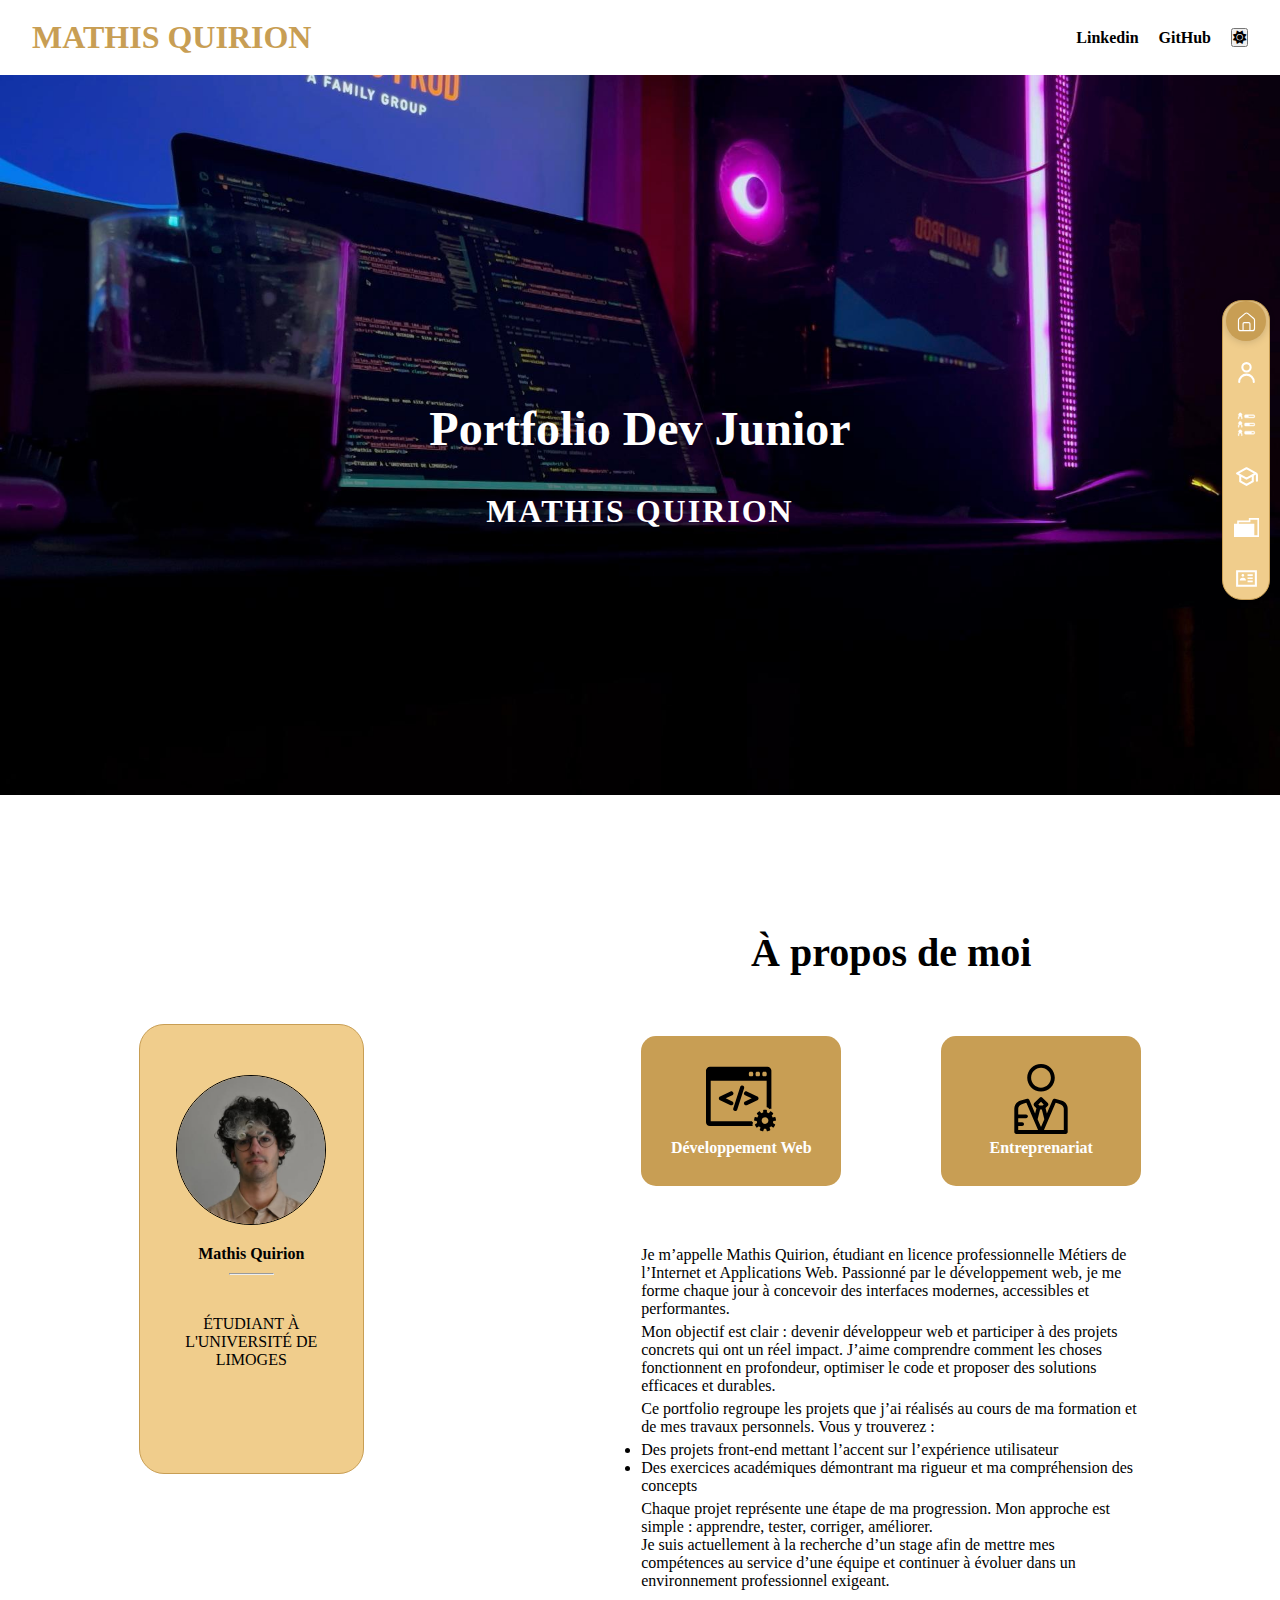
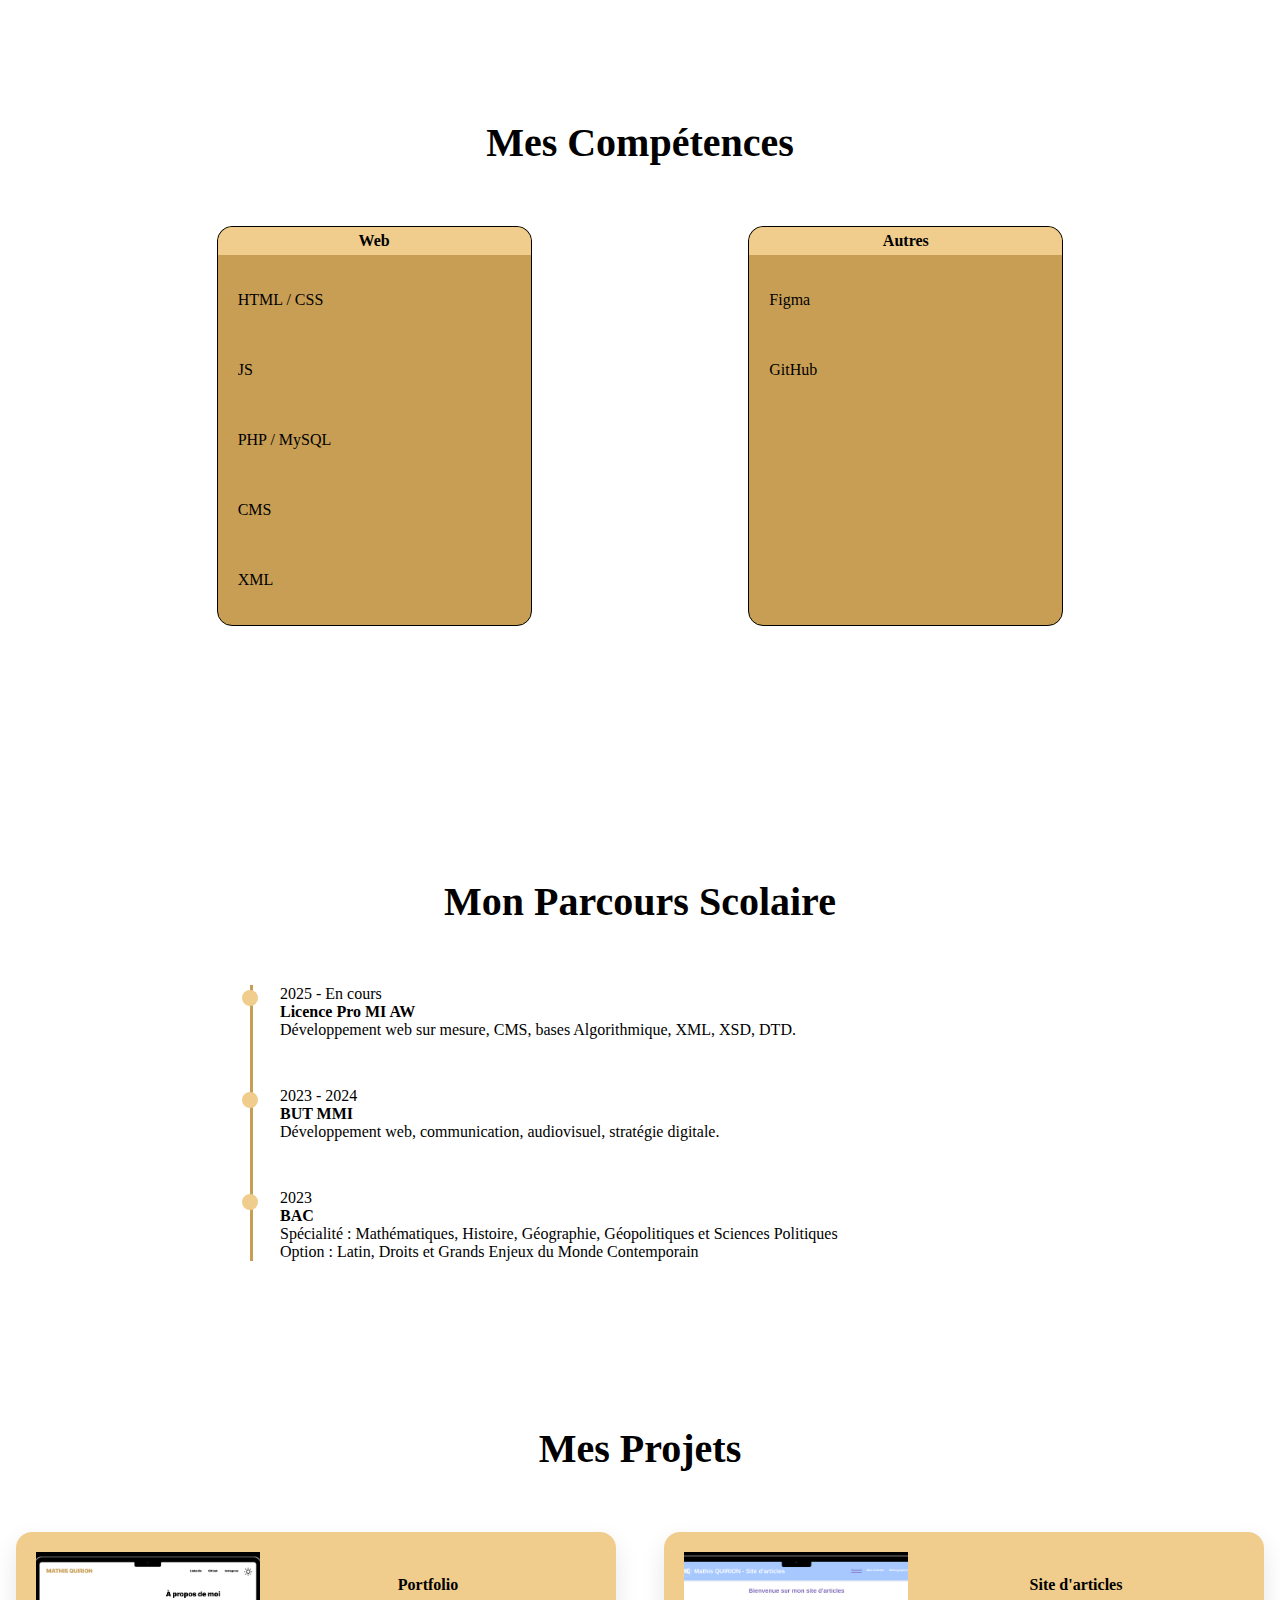
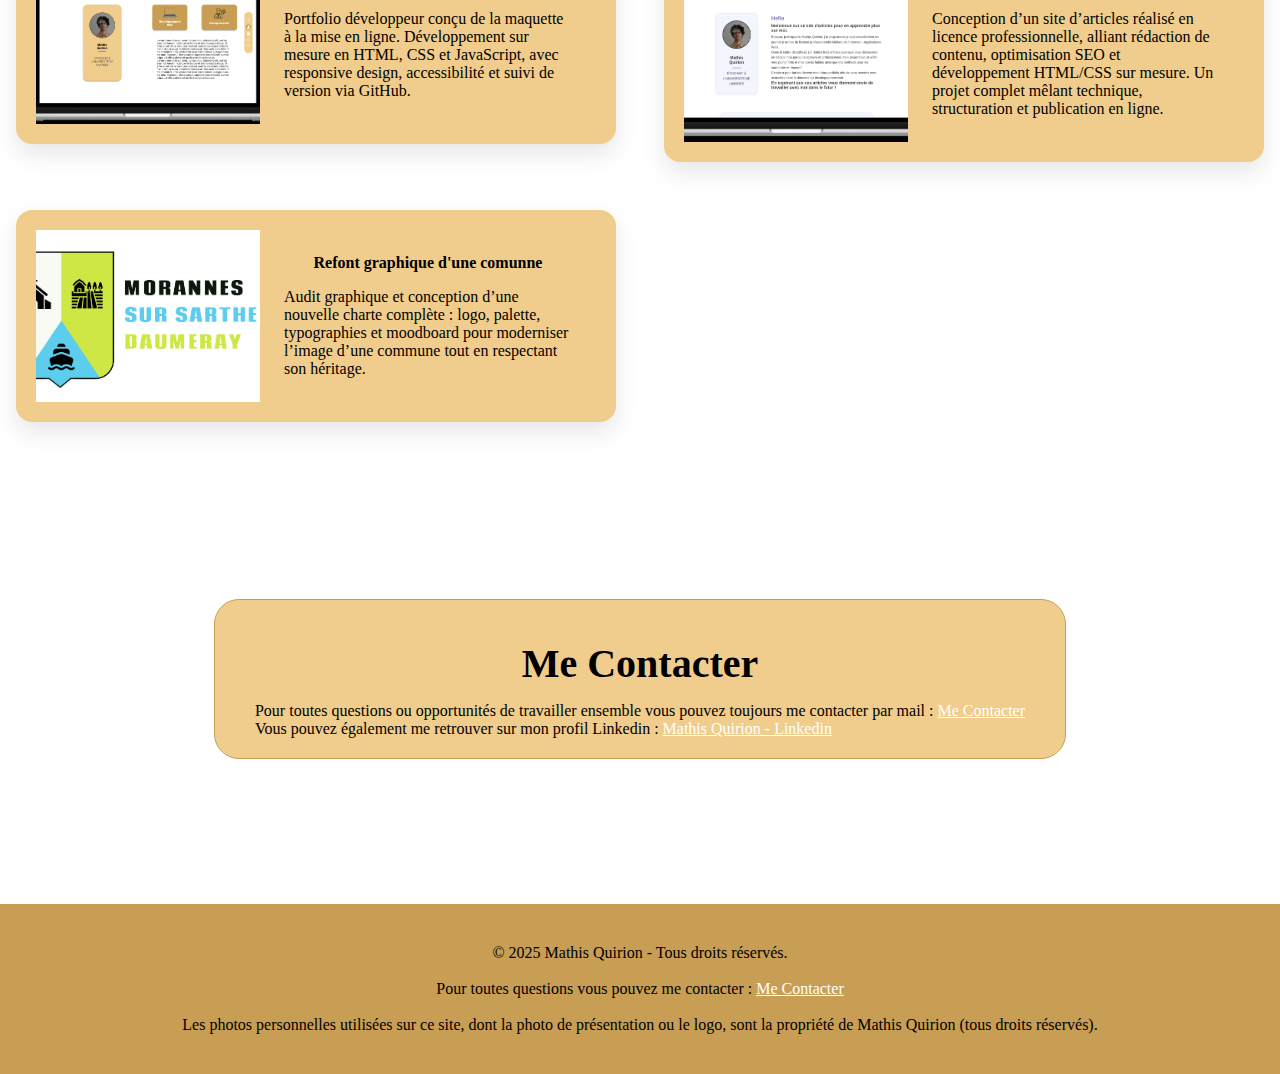
<file: index.html>
<!DOCTYPE html>
<html lang="fr">

<head>
    <meta charset="UTF-8">
    <meta name="viewport" content="width=device-width, initial-scale=1.0">
    <title>Portfolio Dev | Mathis QUIRION - Etudiant</title>
    <link rel="stylesheet" href="assets/css/style.css">
    <link rel="stylesheet" href="assets/css/header-footer.css">
    <script src="assets/js/nav-aside.js" defer></script>
    <script src="assets/js/competences.js" defer></script>
    <script src="assets/js/darkmode.js" defer></script>

    <link rel="stylesheet" href="https://cdnjs.cloudflare.com/ajax/libs/font-awesome/6.5.0/css/all.min.css">
    <link rel="icon" type="image/png" href="assets/favicons/favicon-32x32.png" sizes="32x32" />
    <link rel="icon" type="image/png" href="assets/favicons/favicon-16x16.png" sizes="16x16" />



</head>

<body>
    <header>
        <a href="#bandeau"><span>MATHIS QUIRION</span></a>
        <div class="header-right">
            <div class="reseaux">
                <ul>
                    <li><a href="https://www.linkedin.com/in/mathis-quirion-a082b82b0/" target="_blank">Linkedin</a>
                    </li>
                    <li><a href="https://mathisqrn.github.io/" target="_blank">GitHub</a></li>
                </ul>
            </div>
            <button id="theme-toggle">
                <i id="theme-icon" class="fa-solid fa-sun"></i>
            </button>
        </div>
    </header>

    <main>
        <section id="bandeau">
            <img src="assets/ressources/images/bandeau.jpg" alt="image setup dev + café">
            <h1>Portfolio Dev Junior</h1>
            <h2>MATHIS QUIRION</h2>
        </section>

        <section id="presentation">
            <div class="card-presentation">
                <img src="assets/ressources/images/moi.jpg" alt="photo de Mathis Quirion">
                <span class="bold">Mathis Quirion</span>
                <hr>
                <span class="light">ÉTUDIANT À L'UNIVERSITÉ DE LIMOGES</span>
            </div>

            <div class="texte-presentation">
                <h2>À propos de moi</h2>
                <div class="cards">
                    <div class="card-dev-web">
                        <img src="assets/ressources/icons/web-development-svgrepo-com.svg" alt="icône fenêtre de code">
                        <h3>Développement Web</h3>
                    </div>
                    <div class="card-entreprenariat">
                        <img src="assets/ressources/icons/businessman-svgrepo-com.svg" alt="icône buisnessman">
                        <h3>Entreprenariat</h3>
                    </div>
                </div>
                <div class="texte">
                    <p>
                        Je m’appelle Mathis Quirion, étudiant en licence professionnelle Métiers de l’Internet et
                        Applications
                        Web. Passionné par le développement web, je me forme chaque jour à concevoir des interfaces
                        modernes,
                        accessibles et performantes.
                    </p>
                    <p>
                        Mon objectif est clair : devenir développeur web et participer à des projets concrets qui ont un
                        réel
                        impact. J’aime comprendre comment les choses fonctionnent en profondeur, optimiser le code et
                        proposer
                        des solutions efficaces et durables.
                    </p>
                    <p>
                        Ce portfolio regroupe les projets que j’ai réalisés au cours de ma formation et de mes travaux
                        personnels. Vous y trouverez :</p>
                    <ul>
                        <li>Des projets front-end mettant l’accent sur l’expérience utilisateur</li>
                        <li>Des exercices académiques démontrant ma rigueur et ma compréhension des concepts
                        </li>
                    </ul>
                    <p>
                        Chaque projet représente une étape de ma progression. Mon approche est simple : apprendre,
                        tester,
                        corriger, améliorer.
                        <br>
                        Je suis actuellement à la recherche d’un stage afin de mettre mes compétences au service d’une
                        équipe et continuer à évoluer dans un environnement professionnel exigeant.
                    </p>
                </div>
            </div>
        </section>

        <section id="competences">
            <h2>Mes Compétences</h2>

            <div class="cards">
                <div class="card-web">
                    <h3>Web</h3>
                    <ul>
                        <li data-level="80">
                            <span class="skill-name">HTML / CSS</span>
                            <div class="skill-bar">
                                <span class="skill-percent">80%</span>
                            </div>
                        </li>

                        <li data-level="20">
                            <span class="skill-name">JS</span>
                            <div class="skill-bar">
                                <span class="skill-percent">20%</span>
                            </div>
                        </li>

                        <li data-level="15">
                            <span class="skill-name">PHP / MySQL</span>
                            <div class="skill-bar">
                                <span class="skill-percent">15%</span>
                            </div>
                        </li>

                        <li data-level="45">
                            <span class="skill-name">CMS</span>
                            <div class="skill-bar">
                                <span class="skill-percent">45%</span>
                            </div>
                        </li>

                        <li data-level="25">
                            <span class="skill-name">XML</span>
                            <div class="skill-bar">
                                <span class="skill-percent">25%</span>
                            </div>
                        </li>
                    </ul>

                </div>

                <div class="card-autres">
                    <h3>Autres</h3>
                    <ol>
                        <li data-level="75">
                            <span class="skill-name">Figma</span>
                            <div class="skill-bar">
                                <span class="skill-percent">75%</span>
                            </div>
                        </li>

                        <li data-level="25">
                            <span class="skill-name">GitHub</span>
                            <div class="skill-bar">
                                <span class="skill-percent">25%</span>
                            </div>
                        </li>
                    </ol>
                </div>
            </div>
        </section>

        <section id="parcours">
            <h2>Mon Parcours Scolaire</h2>

            <div class="timeline">
                <div class="timeline-item">
                    <span class="date">2025 - En cours</span>
                    <h3>Licence Pro MI AW</h3>
                    <p>Développement web sur mesure, CMS, bases
                        Algorithmique, XML, XSD, DTD.</p>
                </div>

                <div class="timeline-item">
                    <span class="date">2023 - 2024</span>
                    <h3>BUT MMI</h3>
                    <p>Développement web, communication, audiovisuel,
                        stratégie digitale.</p>
                </div>

                <div class="timeline-item">
                    <span class="date">2023</span>
                    <h3>BAC</h3>
                    <p>Spécialité : Mathématiques, Histoire, Géographie, Géopolitiques et Sciences
                        Politiques
                        <br>
                        Option : Latin, Droits et Grands Enjeux du Monde Contemporain
                    </p>
                </div>
            </div>
        </section>


        <section id="projets">
            <h2>Mes Projets</h2>
            <div class="grid-project">
                <a href="pages/projet-portfolio.html">
                    <article class="card-project">
                        <img src="assets/ressources/images/mockup portfolio.png" alt="mockup portfolio">
                        <div class="card-project-info">
                            <h3>Portfolio</h3>
                            <p> Portfolio développeur conçu de la maquette à la mise en ligne.
                                Développement sur mesure en HTML, CSS et JavaScript,
                                avec responsive design, accessibilité et suivi de version via GitHub.</p>
                        </div>
                    </article>
                </a>

                <a href="pages/projet-site-article.html">
                    <article class="card-project">
                        <img src="assets/ressources/images/mockup site articles.png" alt="mockup site articles">
                        <div class="card-project-info">
                            <h3>Site d'articles</h3>
                            <p>
                                Conception d’un site d’articles réalisé en licence professionnelle,
                                alliant rédaction de contenu, optimisation SEO et développement HTML/CSS sur mesure.
                                Un projet complet mêlant technique, structuration et publication en ligne.
                            </p>
                        </div>
                    </article>
                </a>

                <a href="pages/projet-refont-morannes.html">
                    <article class="card-project">
                        <img src="assets/ressources/images/Capture d'écran 2026-02-16 025427.png"
                            alt="Nouveau logo du site de la comunne ">
                        <div class="card-project-info">
                            <h3>Refont graphique d'une comunne</h3>
                            <p>
                                Audit graphique et conception d’une nouvelle charte complète : logo, palette,
                                typographies et moodboard pour moderniser l’image d’une commune tout en respectant son
                                héritage.
                            </p>
                        </div>
                    </article>
                </a>
            </div>
        </section>

        <section id="contact">
            <div class="contact">
                <h2>Me Contacter</h2>

                <p>Pour toutes questions ou opportunités de travailler ensemble vous pouvez toujours me contacter par
                    mail
                    : <a href="mailto:mathis.quirion@etu.unilim.fr" target="_blank">Me Contacter</a></p>

                <p>Vous pouvez également me retrouver sur mon profil Linkedin : <a
                        href="https://www.linkedin.com/in/mathis-quirion-a082b82b0/" target="_blank"> Mathis Quirion -
                        Linkedin</a></p>
            </div>
        </section>

    </main>

    <footer>
        <p>© 2025 Mathis Quirion - Tous droits réservés.</p>
        <br>
        <p>Pour toutes questions vous pouvez me contacter : <a href="mailto:mathis.quirion@etu.unilim.fr"
                target="_blank">Me
                Contacter</a></p>
        <br>
        <p>Les photos personnelles utilisées sur ce site, dont la photo de présentation ou le logo, sont la propriété de
            Mathis Quirion (tous droits réservés).</p>
    </footer>

    <aside>
        <nav>
            <ul>
                <li><a href="#bandeau"><img src="assets/ressources/icons/home-svgrepo-com.svg" alt="icône maison"></a>
                </li>
                <li><a href="#presentation"><img src="assets/ressources/icons/user-alt-1-svgrepo-com.svg"
                            alt="icône utilisateur"></a></li>
                <li><a href="#competences"><img src="assets/ressources/icons/ability-business-skill-svgrepo-com.svg"
                            alt="icône compétences"></a></li>
                <li><a href="#parcours"><img src="assets/ressources/icons/school-svgrepo-com.svg" alt="icône école"></a>
                </li>
                <li><a href="#projets"><img src="assets/ressources/icons/project-svgrepo-com.svg"
                            alt="Icône projets"></a></li>
                <li><a href="#contact"><img src="assets/ressources/icons/contact-details-svgrepo-com.svg"
                            alt="icône contact"></a></li>
            </ul>
        </nav>
    </aside>
</body>


</html>
</file>
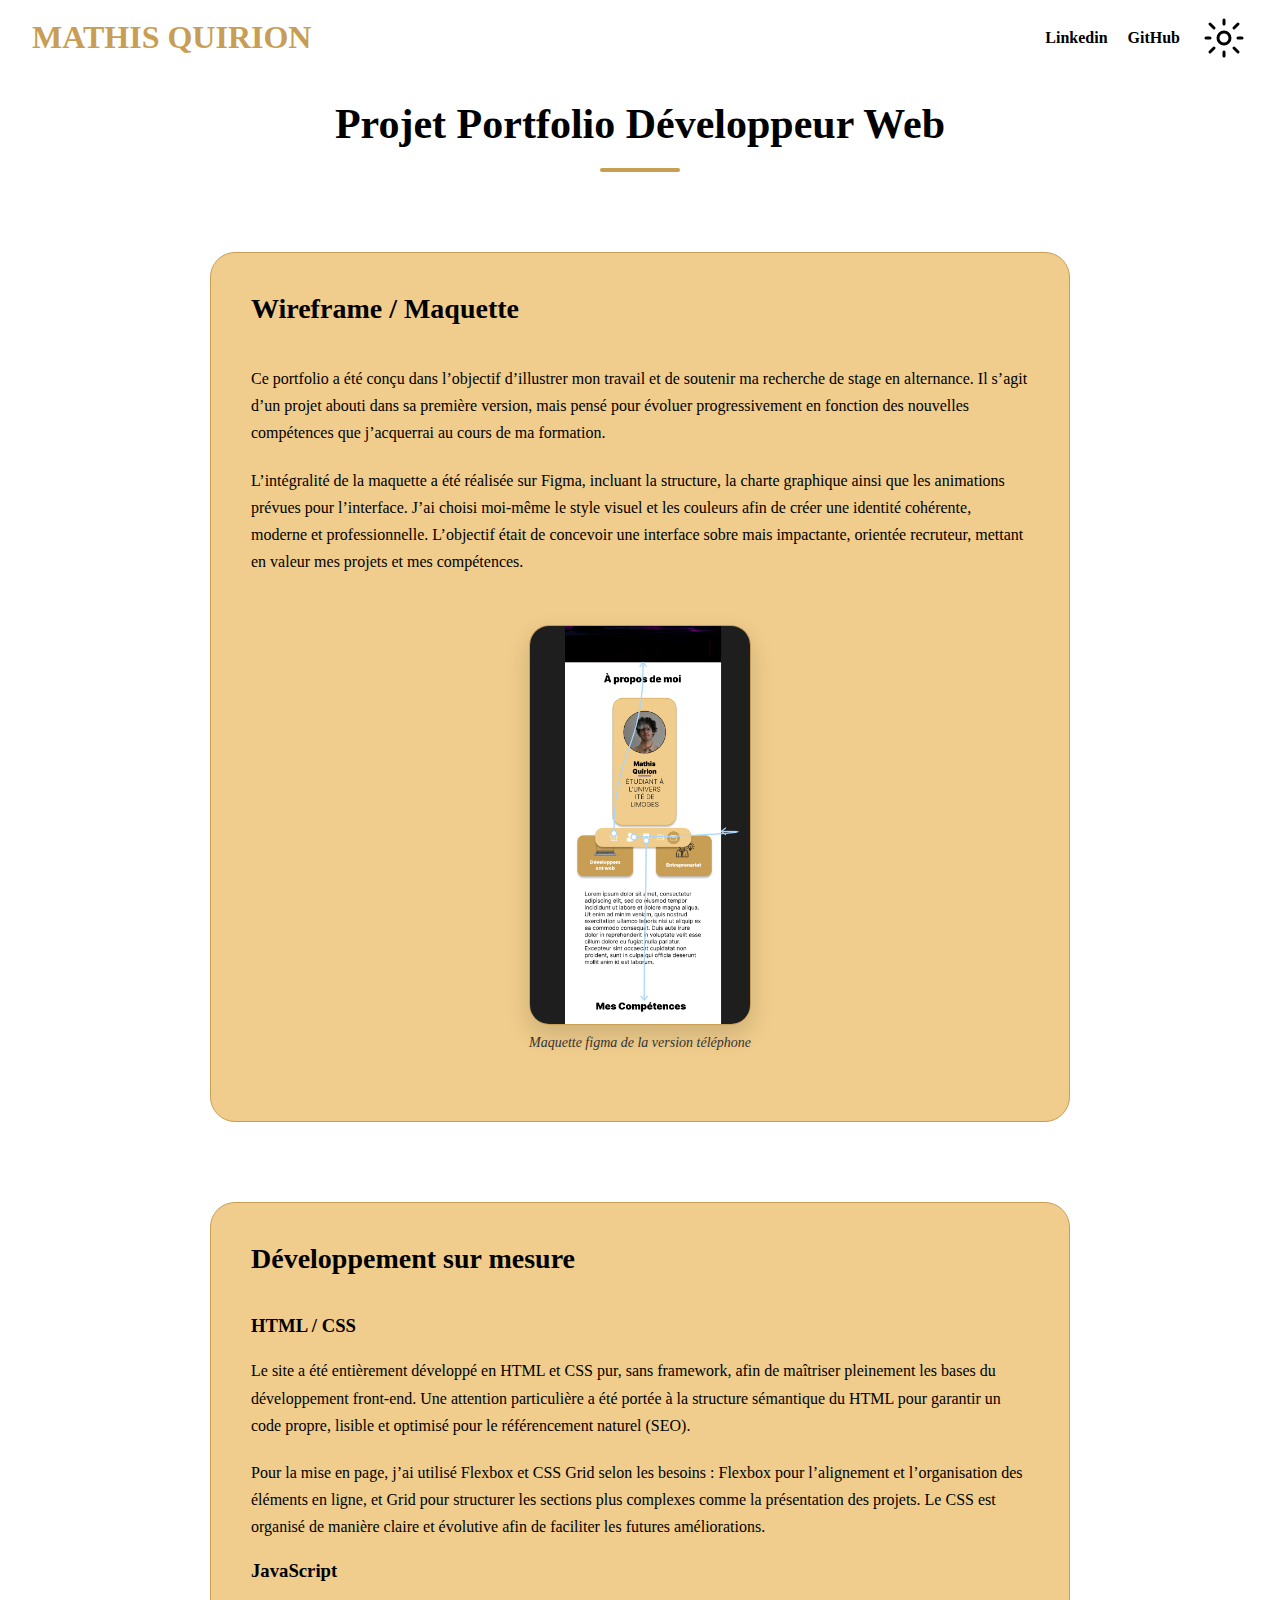
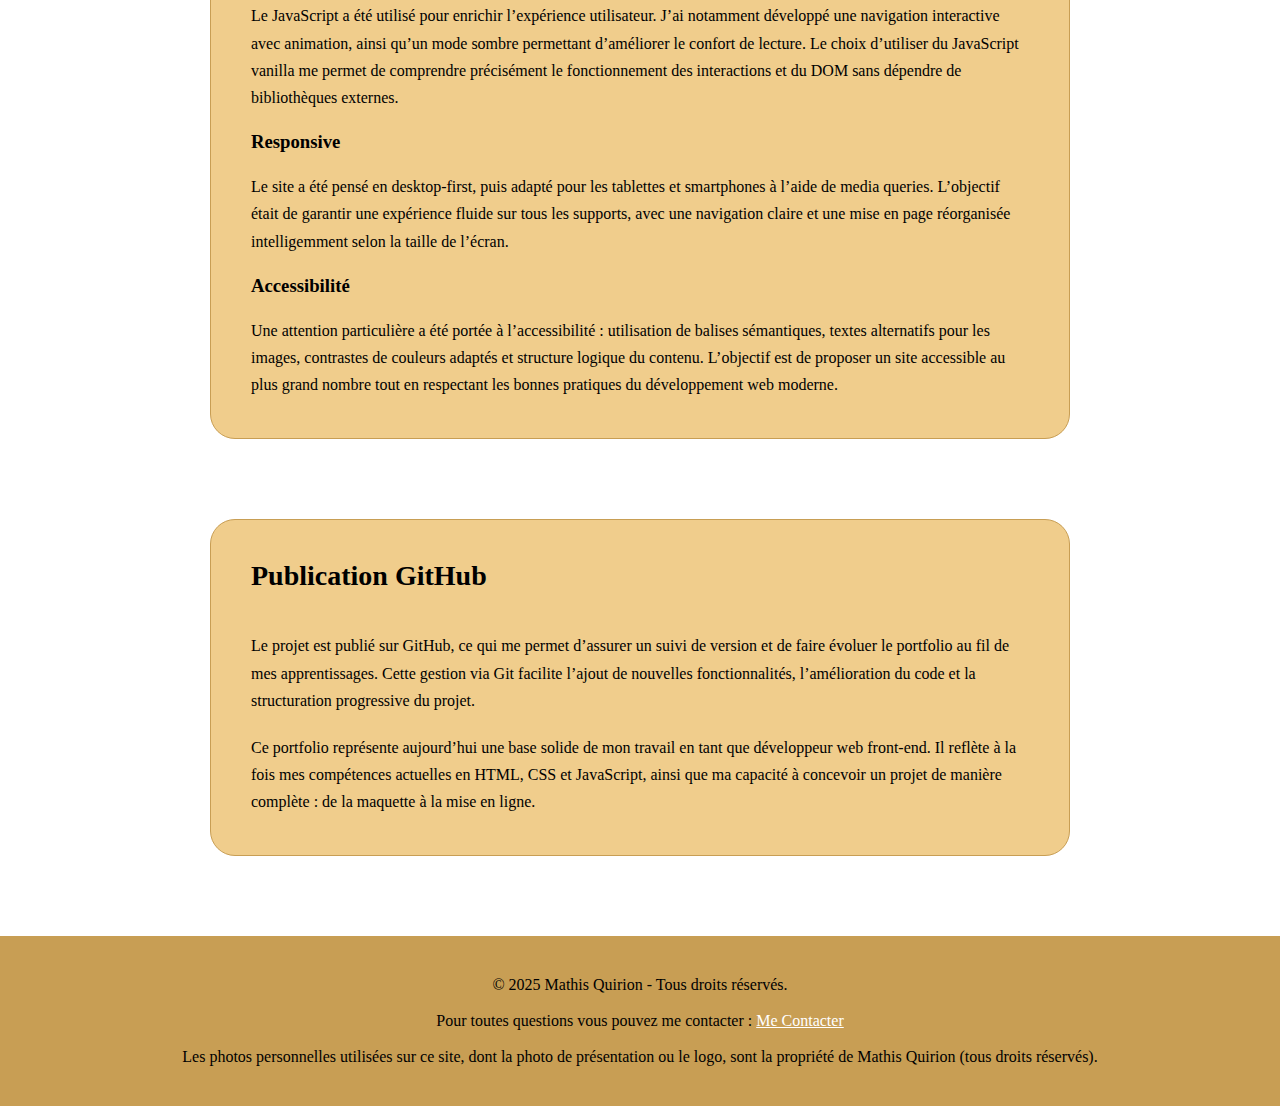
<file: pages/projet-portfolio.html>
<!DOCTYPE html>
<html lang="fr">

<head>
    <meta charset="UTF-8">
    <meta name="viewport" content="width=, initial-scale=1.0">
    <title>Portfolio Dev | projet portfolio</title>
    <link rel="stylesheet" href="../assets/css/header-footer.css">
    <link rel="stylesheet" href="../assets/css/projets.css">
</head>

<body>
    <header>
        <a href="../index.html"><span>MATHIS QUIRION</span></a>
        <div class="header-right">
            <div class="reseaux">
                <ul>
                    <li><a href="https://www.linkedin.com/in/mathis-quirion-a082b82b0/" target="_blank">Linkedin</a>
                    </li>
                    <li><a href="">GitHub</a></li>
                </ul>
            </div>
            <img src="../assets/ressources/icons/sun-svgrepo-com.svg" alt="icône de soleil">
        </div>
    </header>

    <main class="project-page">
        <article class="project-article">
            <h1>Projet Portfolio Développeur Web</h1>

            <section class="project-block">
                <h2>Wireframe / Maquette</h2>
                <p>
                    Ce portfolio a été conçu dans l’objectif d’illustrer mon travail et de soutenir ma recherche de
                    stage en alternance.
                    Il s’agit d’un projet abouti dans sa première version, mais pensé pour évoluer progressivement en
                    fonction des
                    nouvelles compétences que j’acquerrai au cours de ma formation.
                </p>

                <p>
                    L’intégralité de la maquette a été réalisée sur Figma, incluant la structure, la charte graphique
                    ainsi que les
                    animations prévues pour l’interface. J’ai choisi moi-même le style visuel et les couleurs afin de
                    créer une identité
                    cohérente, moderne et professionnelle. L’objectif était de concevoir une interface sobre mais
                    impactante,
                    orientée recruteur, mettant en valeur mes projets et mes compétences.
                </p>

                <div class="project-image">
                    <img src="../assets/ressources/images/Capture d'écran 2026-02-16 011129.png" alt="Capture d'écran figma">
                    <span>Maquette figma de la version téléphone</span>
                </div>
            </section>

            <section class="project-block">
                <h2>Développement sur mesure</h2>

                <h3>HTML / CSS</h3>
                <p>
                    Le site a été entièrement développé en HTML et CSS pur, sans framework, afin de maîtriser pleinement
                    les bases du développement front-end. Une attention particulière a été portée à la structure
                    sémantique
                    du HTML pour garantir un code propre, lisible et optimisé pour le référencement naturel (SEO).
                </p>

                <p>
                    Pour la mise en page, j’ai utilisé Flexbox et CSS Grid selon les besoins : Flexbox pour l’alignement
                    et
                    l’organisation des éléments en ligne, et Grid pour structurer les sections plus complexes comme la
                    présentation
                    des projets. Le CSS est organisé de manière claire et évolutive afin de faciliter les futures
                    améliorations.
                </p>

                <h3>JavaScript</h3>
                <p>
                    Le JavaScript a été utilisé pour enrichir l’expérience utilisateur. J’ai notamment développé une
                    navigation
                    interactive avec animation, ainsi qu’un mode sombre permettant d’améliorer le confort de lecture.
                    Le choix d’utiliser du JavaScript vanilla me permet de comprendre précisément le fonctionnement des
                    interactions
                    et du DOM sans dépendre de bibliothèques externes.
                </p>

                <h3>Responsive</h3>
                <p>
                    Le site a été pensé en desktop-first, puis adapté pour les tablettes et smartphones à l’aide de
                    media queries.
                    L’objectif était de garantir une expérience fluide sur tous les supports, avec une navigation claire
                    et une
                    mise en page réorganisée intelligemment selon la taille de l’écran.
                </p>

                <h3>Accessibilité</h3>
                <p>
                    Une attention particulière a été portée à l’accessibilité : utilisation de balises sémantiques,
                    textes alternatifs
                    pour les images, contrastes de couleurs adaptés et structure logique du contenu. L’objectif est de
                    proposer un site
                    accessible au plus grand nombre tout en respectant les bonnes pratiques du développement web
                    moderne.
                </p>
            </section>

            <section class="project-block">
                <h2>Publication GitHub</h2>
                <p>
                    Le projet est publié sur GitHub, ce qui me permet d’assurer un suivi de version et de faire évoluer
                    le portfolio au fil de mes apprentissages. Cette gestion via Git facilite l’ajout de nouvelles
                    fonctionnalités,
                    l’amélioration du code et la structuration progressive du projet.
                </p>

                <p>
                    Ce portfolio représente aujourd’hui une base solide de mon travail en tant que développeur web
                    front-end.
                    Il reflète à la fois mes compétences actuelles en HTML, CSS et JavaScript, ainsi que ma capacité à
                    concevoir
                    un projet de manière complète : de la maquette à la mise en ligne.
                </p>
            </section>
        </article>

    </main>

    <footer>
        <p>© 2025 Mathis Quirion - Tous droits réservés.</p>
        <br>
        <p>Pour toutes questions vous pouvez me contacter : <a href="">Me Contacter</a></p>
        <br>
        <p>Les photos personnelles utilisées sur ce site, dont la photo de présentation ou le logo, sont la propriété de
            Mathis Quirion (tous droits réservés).</p>
    </footer>
</body>

</html>
</file>
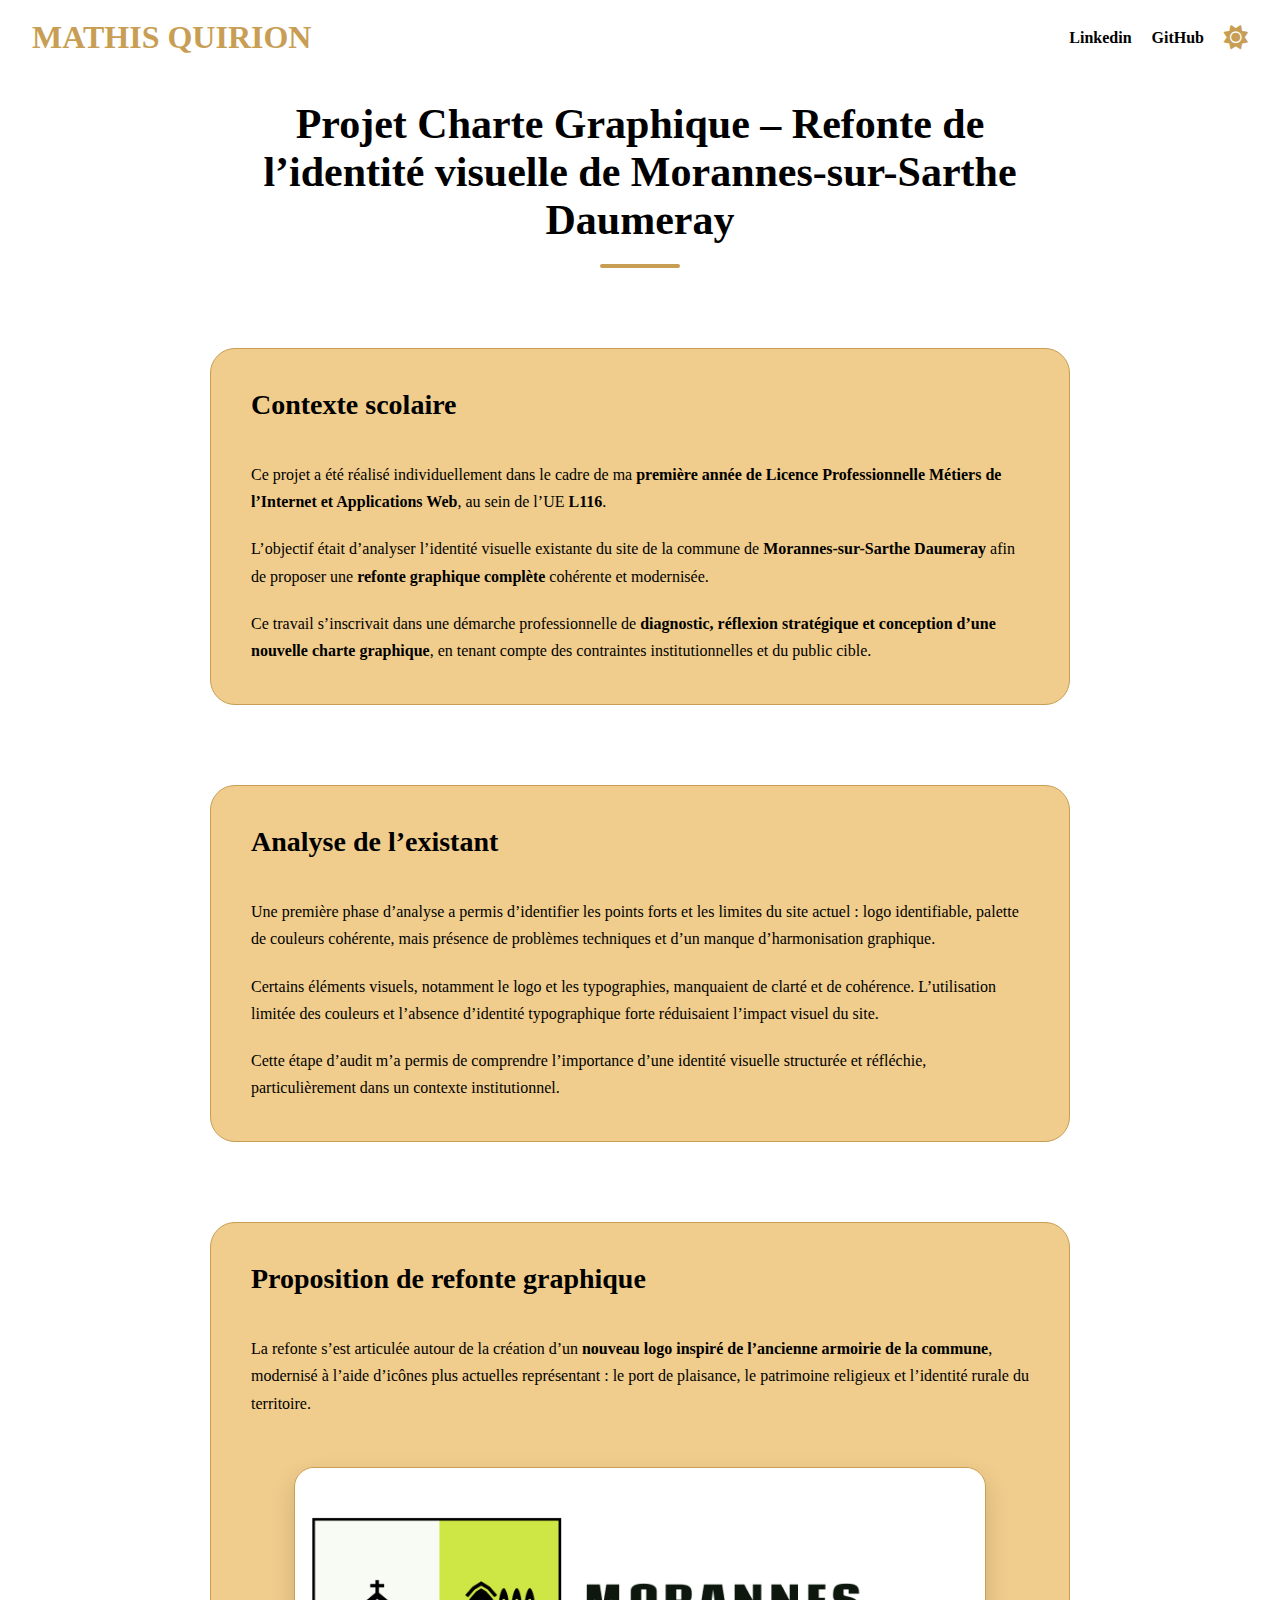
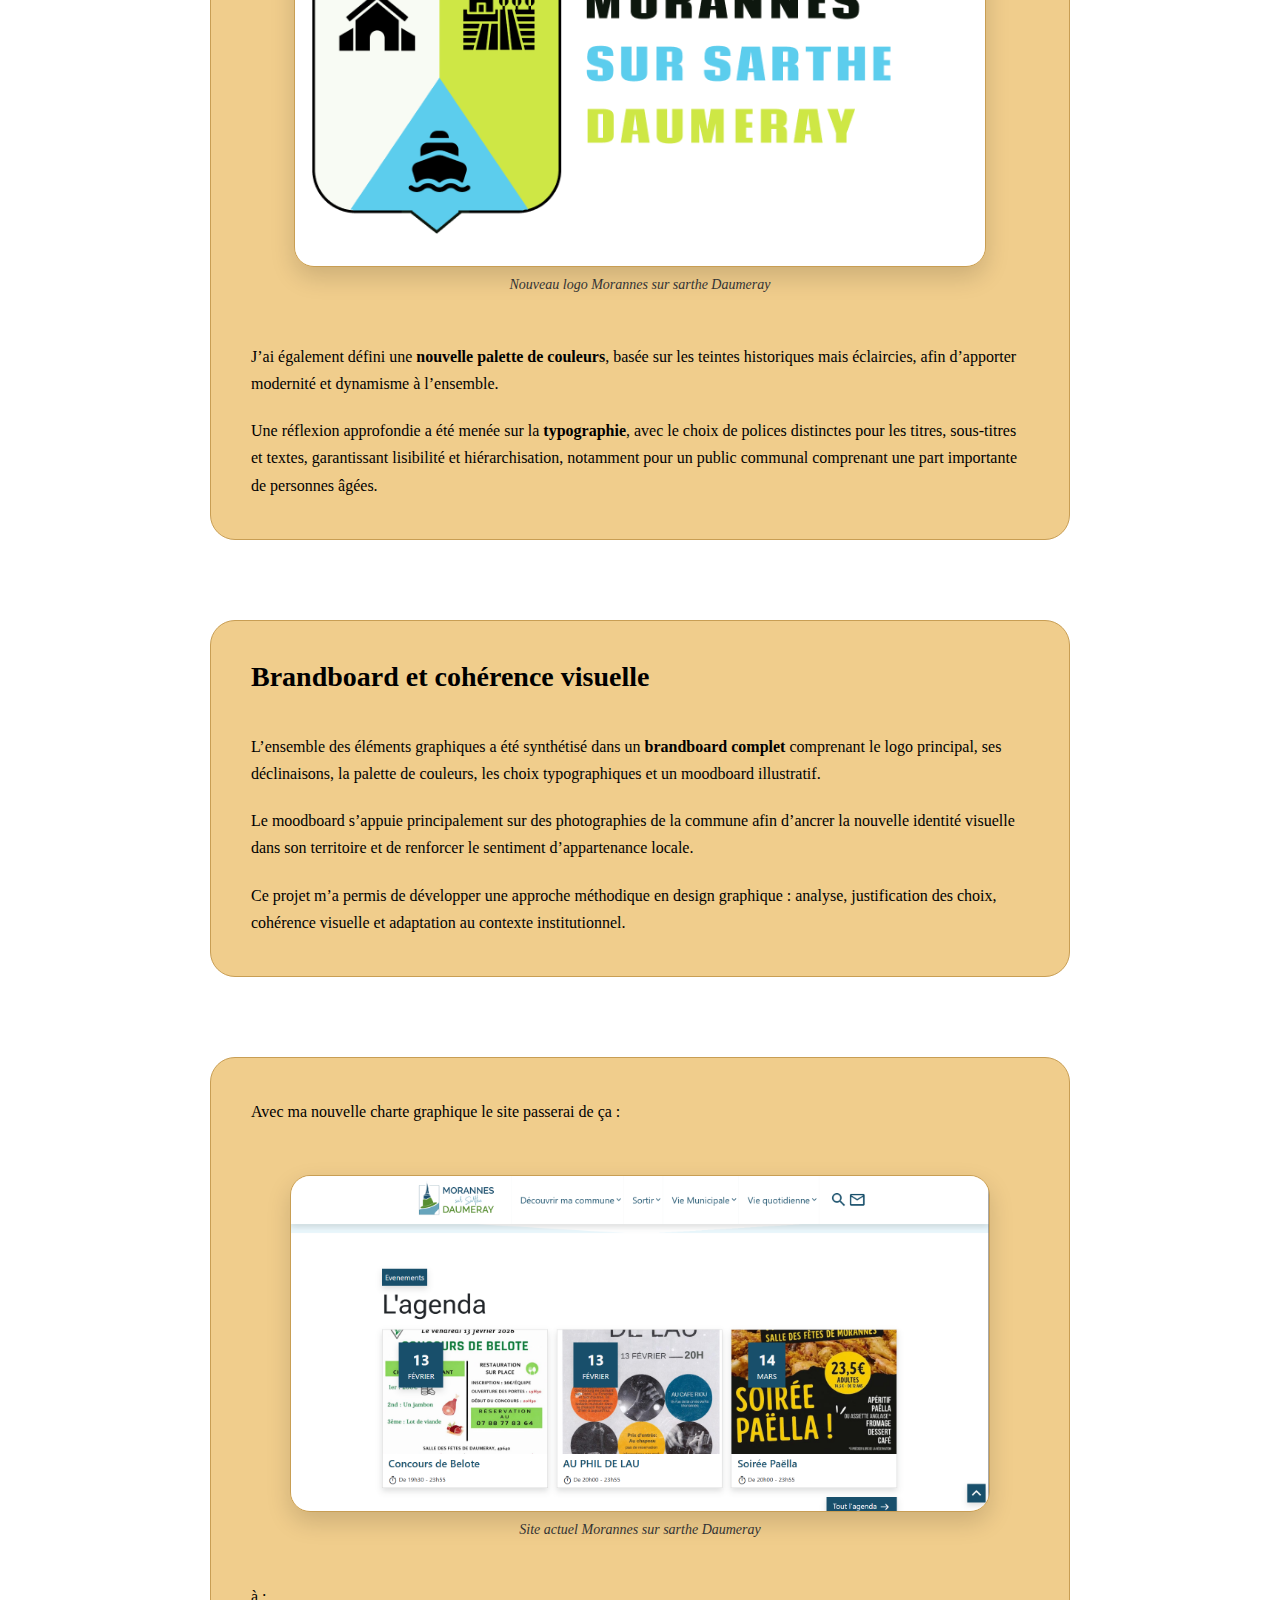
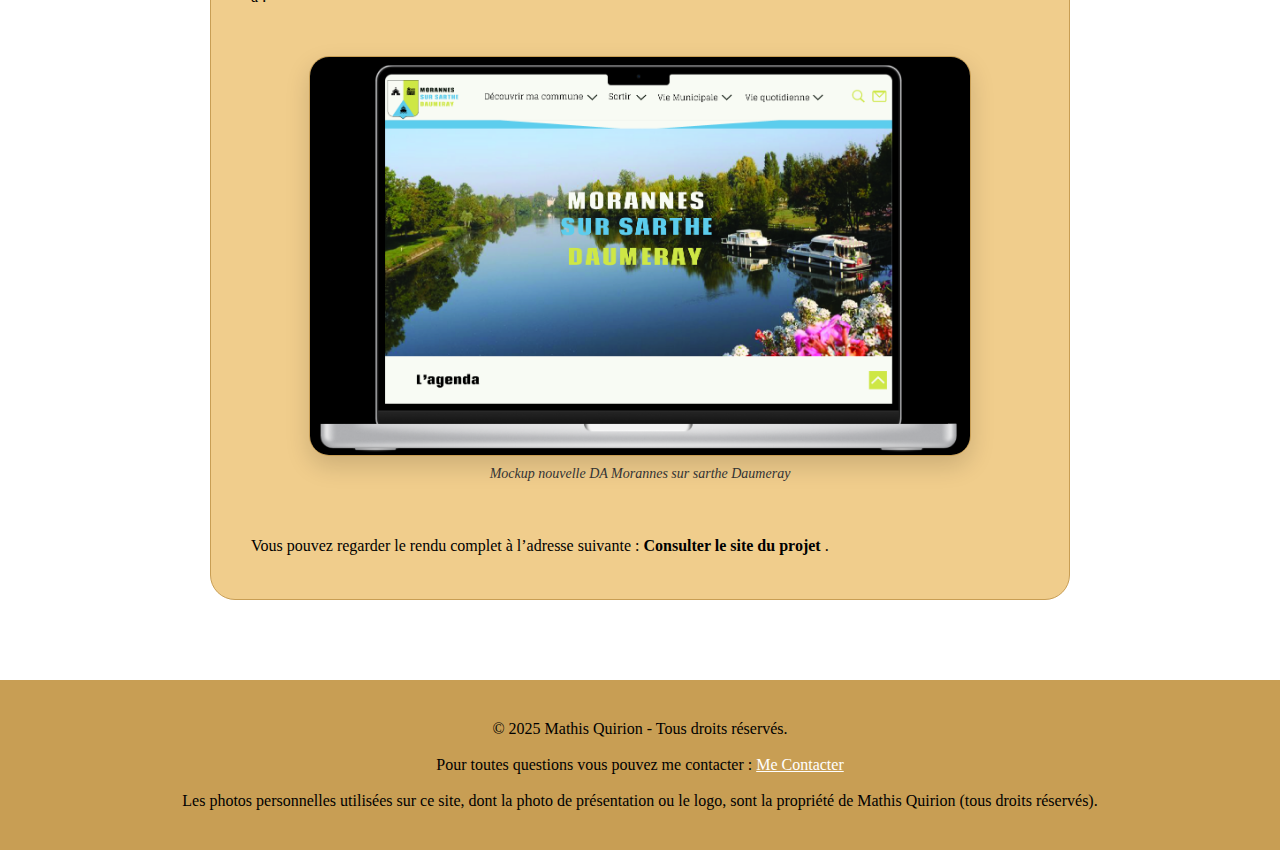
<file: pages/projet-refont-morannes.html>
<!DOCTYPE html>
<html lang="fr">

<head>
    <meta charset="UTF-8">
    <meta name="viewport" content="width=, initial-scale=1.0">
    <title>Portfolio Dev | Projet refont graphique</title>
    <link rel="stylesheet" href="../assets/css/header-footer.css">
    <link rel="stylesheet" href="../assets/css/projets.css">
    <script src="../assets/js/darkmode.js" defer></script>

    <link rel="stylesheet" href="https://cdnjs.cloudflare.com/ajax/libs/font-awesome/6.5.0/css/all.min.css">

</head>

<body>
    <header>
        <a href="../index.html"><span>MATHIS QUIRION</span></a>
        <div class="header-right">
            <div class="reseaux">
                <ul>
                    <li><a href="https://www.linkedin.com/in/mathis-quirion-a082b82b0/" target="_blank">Linkedin</a>
                    </li>
                    <li><a href="https://mathisqrn.github.io/" target="_blank">GitHub</a></li>
                </ul>
            </div>
            <button id="theme-toggle">
                <i id="theme-icon" class="fa-solid fa-sun"></i>
            </button>
        </div>
    </header>


    <main class="project-page">
        <article class="project-article">
            <h1>Projet Charte Graphique – Refonte de l’identité visuelle de Morannes-sur-Sarthe Daumeray</h1>

            <section class="project-block">
                <h2>Contexte scolaire</h2>

                <p>
                    Ce projet a été réalisé individuellement dans le cadre de ma
                    <b>première année de Licence Professionnelle Métiers de l’Internet et Applications Web</b>,
                    au sein de l’UE <b>L116</b>.
                </p>

                <p>
                    L’objectif était d’analyser l’identité visuelle existante du site de la commune
                    de <b>Morannes-sur-Sarthe Daumeray</b> afin de proposer
                    une <b>refonte graphique complète</b> cohérente et modernisée.
                </p>

                <p>
                    Ce travail s’inscrivait dans une démarche professionnelle de
                    <b>diagnostic, réflexion stratégique et conception d’une nouvelle charte graphique</b>,
                    en tenant compte des contraintes institutionnelles et du public cible.
                </p>
            </section>

            <section class="project-block">
                <h2>Analyse de l’existant</h2>

                <p>
                    Une première phase d’analyse a permis d’identifier les points forts et les
                    limites du site actuel : logo identifiable, palette de couleurs cohérente,
                    mais présence de problèmes techniques et d’un manque d’harmonisation graphique.
                </p>

                <p>
                    Certains éléments visuels, notamment le logo et les typographies,
                    manquaient de clarté et de cohérence.
                    L’utilisation limitée des couleurs et l’absence d’identité typographique forte
                    réduisaient l’impact visuel du site.
                </p>

                <p>
                    Cette étape d’audit m’a permis de comprendre l’importance
                    d’une identité visuelle structurée et réfléchie,
                    particulièrement dans un contexte institutionnel.
                </p>
            </section>

            <section class="project-block">
                <h2>Proposition de refonte graphique</h2>

                <p>
                    La refonte s’est articulée autour de la création d’un
                    <b>nouveau logo inspiré de l’ancienne armoirie de la commune</b>,
                    modernisé à l’aide d’icônes plus actuelles représentant :
                    le port de plaisance, le patrimoine religieux et l’identité rurale du territoire.
                </p>

                <div class="project-image">
                    <img src="../assets/ressources/images/Capture d'écran 2026-02-16 025427.png"
                        alt="Nouveau logo Morannes sur sarthe Daumeray">
                    <span>Nouveau logo Morannes sur sarthe Daumeray</span>
                </div>

                <p>
                    J’ai également défini une <b>nouvelle palette de couleurs</b>,
                    basée sur les teintes historiques mais éclaircies,
                    afin d’apporter modernité et dynamisme à l’ensemble.
                </p>

                <p>
                    Une réflexion approfondie a été menée sur la <b>typographie</b>,
                    avec le choix de polices distinctes pour les titres, sous-titres et textes,
                    garantissant lisibilité et hiérarchisation,
                    notamment pour un public communal comprenant une part importante de personnes âgées.
                </p>
            </section>

            <section class="project-block">
                <h2>Brandboard et cohérence visuelle</h2>

                <p>
                    L’ensemble des éléments graphiques a été synthétisé dans un
                    <b>brandboard complet</b> comprenant le logo principal,
                    ses déclinaisons, la palette de couleurs,
                    les choix typographiques et un moodboard illustratif.
                </p>

                <p>
                    Le moodboard s’appuie principalement sur des photographies de la commune
                    afin d’ancrer la nouvelle identité visuelle dans son territoire
                    et de renforcer le sentiment d’appartenance locale.
                </p>

                <p>
                    Ce projet m’a permis de développer une approche méthodique
                    en design graphique : analyse, justification des choix,
                    cohérence visuelle et adaptation au contexte institutionnel.
                </p>
            </section>

            <section class="project-block">

                <p>Avec ma nouvelle charte graphique le site passerai de ça : </p>
                <div class="project-image">
                    <img src="../assets/ressources/images/site morannes.png"
                        alt="Site actuel Morannes sur sarthe Daumeray">
                    <span>Site actuel Morannes sur sarthe Daumeray</span>
                </div>

                à :

                <div class="project-image">
                    <img src="../assets/ressources/images/mockup nouvel da morannes.png"
                        alt="mockup nouvelle DA morannes sur sarthe daumeray.png">
                    <span>Mockup nouvelle DA Morannes sur sarthe Daumeray</span>
                </div>

                <p>Vous pouvez regarder le rendu complet à l’adresse suivante :
                    <a href="../assets/ressources/Devoir UE L116`.pdf" target="_blank">
                        Consulter le site du projet
                    </a>.
                </p>

            </section>

        </article>
    </main>


    <footer>
        <p>© 2025 Mathis Quirion - Tous droits réservés.</p>
        <br>
        <p>Pour toutes questions vous pouvez me contacter : <a href="">Me Contacter</a></p>
        <br>
        <p>Les photos personnelles utilisées sur ce site, dont la photo de présentation ou le logo, sont la propriété de
            Mathis Quirion (tous droits réservés).</p>
    </footer>
</body>

</html>
</file>
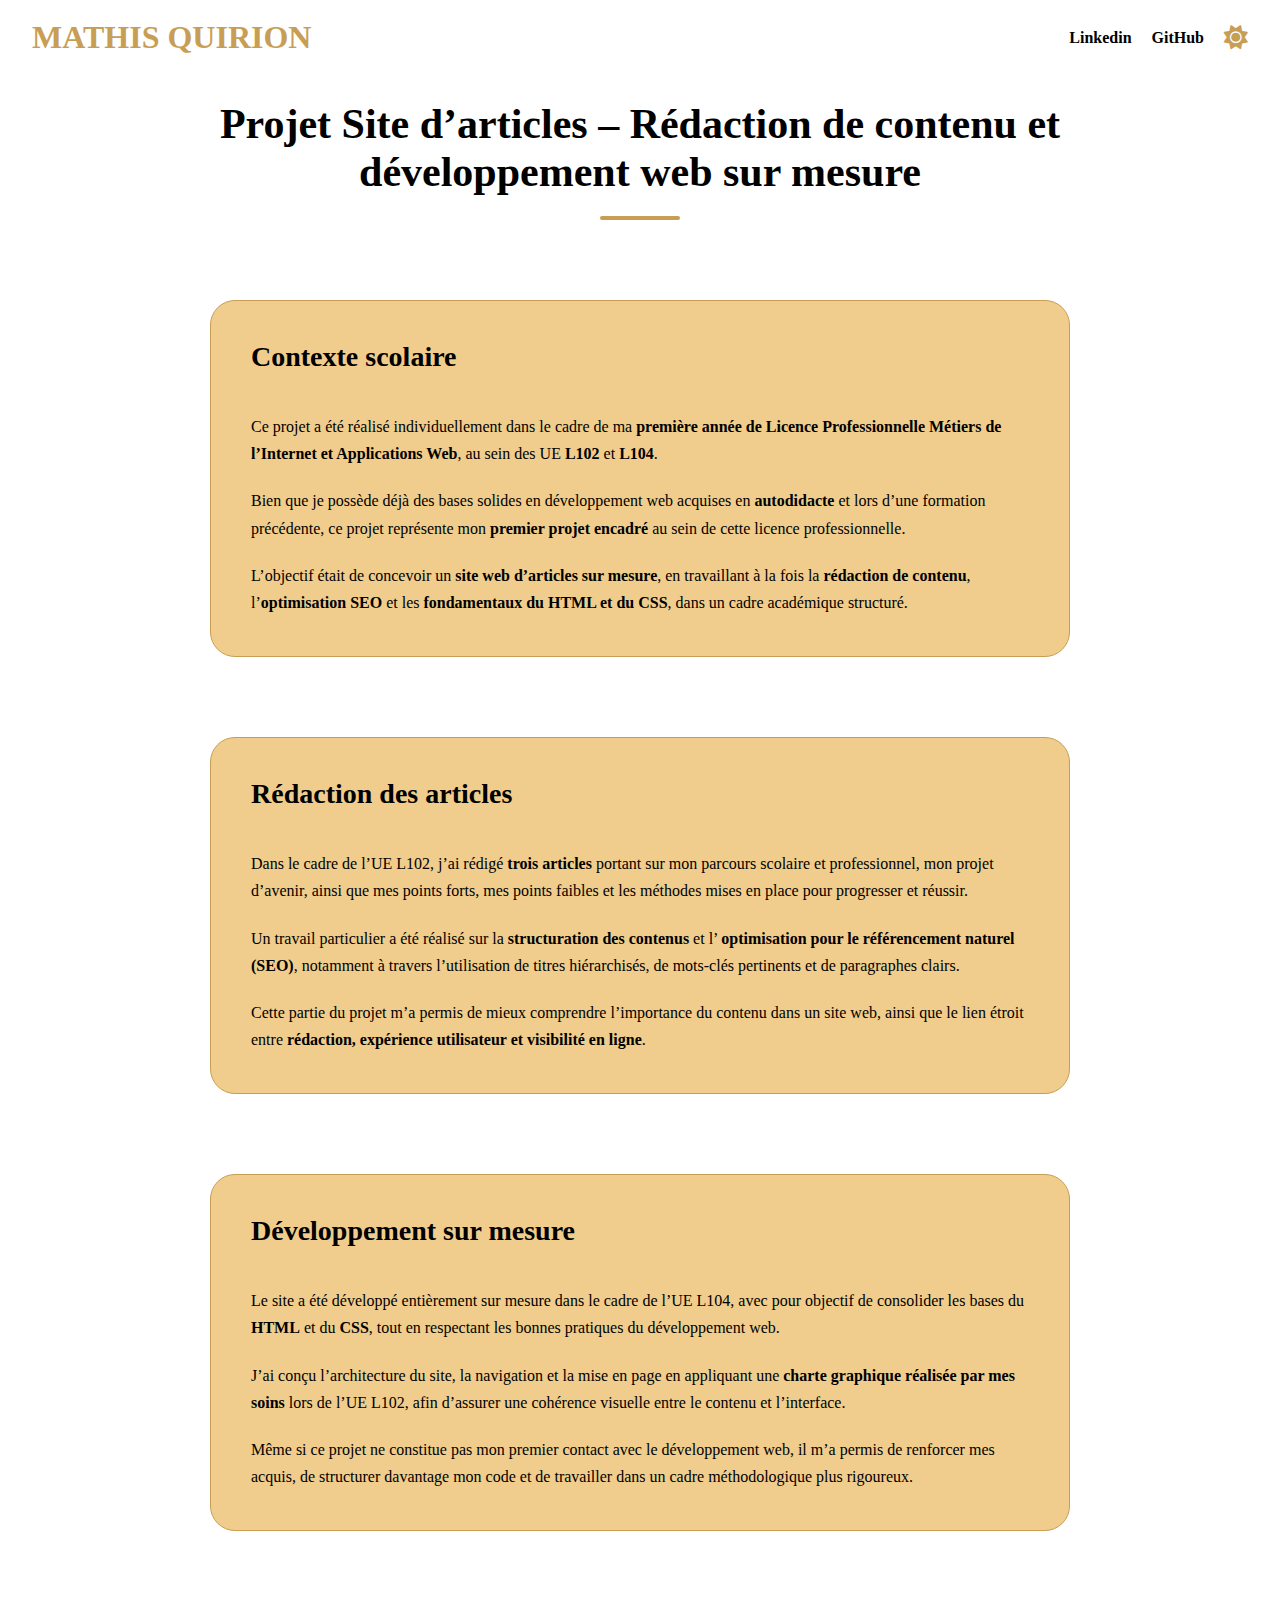
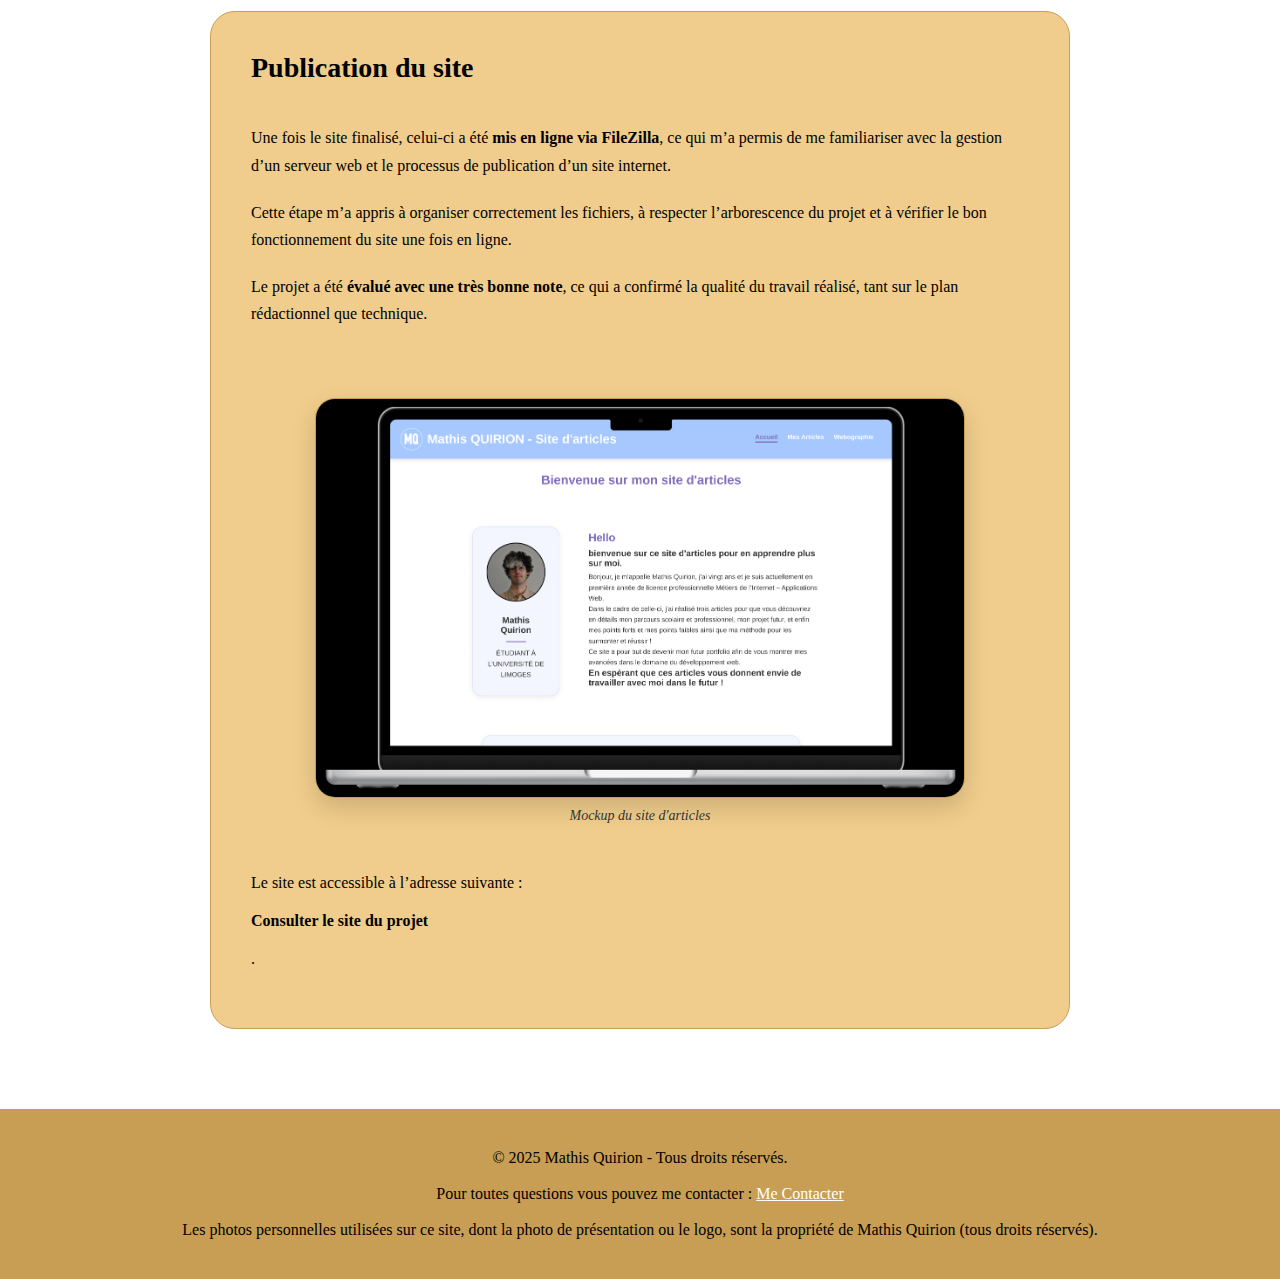
<file: pages/projet-site-article.html>
<!DOCTYPE html>
<html lang="fr">

<head>
    <meta charset="UTF-8">
    <meta name="viewport" content="width=, initial-scale=1.0">
    <title>Portfolio Dev | Projet site d'articles</title>
    <link rel="stylesheet" href="../assets/css/header-footer.css">
    <link rel="stylesheet" href="../assets/css/projets.css">
    <script src="../assets/js/darkmode.js" defer></script>

    <link rel="stylesheet" href="https://cdnjs.cloudflare.com/ajax/libs/font-awesome/6.5.0/css/all.min.css">
    <link rel="icon" type="image/png" href="../assets/favicons/favicon-32x32.png" sizes="32x32" />
    <link rel="icon" type="image/png" href="../assets/favicons/favicon-16x16.png" sizes="16x16" />


</head>

<body>
    <header>
        <a href="../index.html"><span>MATHIS QUIRION</span></a>
        <div class="header-right">
            <div class="reseaux">
                <ul>
                    <li><a href="https://www.linkedin.com/in/mathis-quirion-a082b82b0/" target="_blank">Linkedin</a>
                    </li>
                    <li><a href="https://mathisqrn.github.io/" target="_blank">GitHub</a></li>
                </ul>
            </div>
            <button id="theme-toggle">
                <i id="theme-icon" class="fa-solid fa-sun"></i>
            </button>
        </div>
    </header>

    <main class="project-page">
        <article class="project-article">
            <h1>Projet Site d’articles – Rédaction de contenu et développement web sur mesure</h1>

            <section class="project-block">
                <h2>Contexte scolaire</h2>

                <p>
                    Ce projet a été réalisé individuellement dans le cadre de ma
                    <b>première année de Licence Professionnelle Métiers de l’Internet et Applications Web</b>,
                    au sein des UE <b>L102</b> et <b>L104</b>.
                </p>

                <p>
                    Bien que je possède déjà des bases solides en développement web acquises
                    en <b>autodidacte</b> et lors d’une formation précédente,
                    ce projet représente mon <b>premier projet encadré</b>
                    au sein de cette licence professionnelle.
                </p>

                <p>
                    L’objectif était de concevoir un <b>site web d’articles sur mesure</b>,
                    en travaillant à la fois la <b>rédaction de contenu</b>,
                    l’<b>optimisation SEO</b> et les <b>fondamentaux du HTML et du CSS</b>,
                    dans un cadre académique structuré.
                </p>
            </section>
            <section class="project-block">
                <h2>Rédaction des articles</h2>

                <p>
                    Dans le cadre de l’UE L102, j’ai rédigé <b>trois articles</b> portant sur
                    mon parcours scolaire et professionnel, mon projet d’avenir,
                    ainsi que mes points forts, mes points faibles
                    et les méthodes mises en place pour progresser et réussir.
                </p>

                <p>
                    Un travail particulier a été réalisé sur la
                    <b>structuration des contenus</b> et l’
                    <b>optimisation pour le référencement naturel (SEO)</b>,
                    notamment à travers l’utilisation de titres hiérarchisés,
                    de mots-clés pertinents et de paragraphes clairs.
                </p>

                <p>
                    Cette partie du projet m’a permis de mieux comprendre
                    l’importance du contenu dans un site web,
                    ainsi que le lien étroit entre
                    <b>rédaction, expérience utilisateur et visibilité en ligne</b>.
                </p>
            </section>
            <section class="project-block">

                <h2>Développement sur mesure</h2>

                <p>
                    Le site a été développé entièrement sur mesure dans le cadre de l’UE L104,
                    avec pour objectif de consolider les bases du <b>HTML</b> et du <b>CSS</b>,
                    tout en respectant les bonnes pratiques du développement web.
                </p>

                <p>
                    J’ai conçu l’architecture du site, la navigation
                    et la mise en page en appliquant une
                    <b>charte graphique réalisée par mes soins</b>
                    lors de l’UE L102, afin d’assurer une cohérence visuelle
                    entre le contenu et l’interface.
                </p>

                <p>
                    Même si ce projet ne constitue pas mon premier contact avec le développement web,
                    il m’a permis de renforcer mes acquis,
                    de structurer davantage mon code
                    et de travailler dans un cadre méthodologique plus rigoureux.
                </p>
            </section>
            <section class="project-block">
                <h2>Publication du site</h2>

                <p>
                    Une fois le site finalisé, celui-ci a été <b>mis en ligne via FileZilla</b>,
                    ce qui m’a permis de me familiariser avec la gestion d’un serveur web
                    et le processus de publication d’un site internet.
                </p>

                <p>
                    Cette étape m’a appris à organiser correctement les fichiers,
                    à respecter l’arborescence du projet
                    et à vérifier le bon fonctionnement du site une fois en ligne.
                </p>

                <p>
                    Le projet a été <b>évalué avec une très bonne note</b>,
                    ce qui a confirmé la qualité du travail réalisé,
                    tant sur le plan rédactionnel que technique.
                </p>

                <p>
                <div class="project-image">
                    <img src="../assets/ressources/images/mockup site articles.png" alt="Mockup site article">
                    <span>Mockup du site d'articles</span>
                </div>

                Le site est accessible à l’adresse suivante :
                <a href="http://s144644046.onlinehome.fr/l104-25/quirion/index.html#presentation" target="_blank">
                    Consulter le site du projet
                </a>.
                </p>
            </section>

        </article>
    </main>

    <footer>
        <p>© 2025 Mathis Quirion - Tous droits réservés.</p>
        <br>
        <p>Pour toutes questions vous pouvez me contacter : <a href="">Me Contacter</a></p>
        <br>
        <p>Les photos personnelles utilisées sur ce site, dont la photo de présentation ou le logo, sont la propriété de
            Mathis Quirion (tous droits réservés).</p>
    </footer>
</body>

</html>
</file>
<file: assets/css/style.css>
/* INITIALISATION  ET BASE */

* {
    margin: 0;
    padding: 0;
    box-sizing: border-box;
}

html {
    scroll-behavior: smooth;
}

main {
    padding-top: 75px;
}


h2 {
    font-size: 40px;
    font-weight: bolder;
    text-align: center;
    margin-top: 20px;
}

h3 {
    font-size: 16px;
    font-weight: bolder;
}

section {
    scroll-margin-top: 80px; /* hauteur du header */
}

#presentation  {
        min-height: 100vh;
}

#projets , #competences{
    min-height: 75vh;
}

#parcours,  #contact {
    min-height: 50vh;
}

a:focus-visible {
    outline: 3px solid #7469A6;
    outline-offset: 4px;
}


/* NAVIGATION ASIDE */

aside {
    background-color: #F0CD8C;
    width: 48px;
    height: 300px;
    border-radius: 20px;
    border: #C89E54 solid 1px;

    position: fixed;
    right: 0;
    top: 50%;
    transform: translateY(-50%); /* Centre verticalement */
    margin-right: 10px;
}

aside nav {
    height: 100%;
}

aside nav ul {
    list-style: none;
    display: flex;
    flex-direction: column;
    align-items: center;
    justify-content: space-between;
    gap: 5px;
    height: 100%;
}

aside nav a {
    display: flex;
    align-items: center;
    justify-content: center;
    width: 40px;
    height: 40px;
    border-radius: 50%;
    transition: all 0.3s ease;
}

aside nav a.active {
    background-color: #C89E54;
    box-shadow: 0 0 10px rgba(0,0,0,0.2);
}

aside nav img {
    width: 25px;
    margin: 5px;
}

aside nav a.active img {
    transform: scale(1.1);
}

aside nav img {
    transition: transform 0.3s ease;
}


/* SECTION BANDEAU */

main #bandeau {
    width: 100%;
}

#bandeau {
    position: relative;
    overflow: hidden;
}


main #bandeau img {
    width: 100%;
    min-height: 100%;
}

/* Titres centrés par-dessus */
#bandeau h1,
#bandeau h2 {
    position: absolute;
    left: 50%;
    transform: translateX(-50%);
    color: white;
    text-align: center;
}

/* Position verticale */
#bandeau h1 {
    top: 45%;
    font-size: 3rem;
}

#bandeau h2 {
    top: 55%;
    font-size: 2rem;
    letter-spacing: 2px;
}


/* SECTION PRESENTATION */

#presentation {
    display: flex;
    justify-content: space-around;
    min-height: 100vh;
    align-items: center;
}

#presentation .card-presentation {
    width: 225px;
    height: 450px;
    background-color: #F0CD8C;
    border: #C89E54 solid 1px;
    border-radius: 25px;
    text-align: center;

    display: flex;
    flex-direction: column;
    align-items: center;
    padding: 50px 40px;
}

#presentation .card-presentation img {
    width: 150px;
    height: 150px;
    border-radius: 50%;
    border: #000 solid 1px;
    margin-bottom: 20px;
    object-fit: cover;
}

#presentation .card-presentation .bold {
    font-size: 16px;
    font-weight: bolder;
    margin-bottom: 10px;
}

#presentation .card-presentation hr {
    width: 45px;
    background-color: #7469A6;
    color: #7469A6;
    margin-bottom: 40px;
}

#presentation .card-presentation .light {
    font-size: 16px;
    font-weight: lighter;
}

#presentation .texte-presentation {
    width: 500px;
    display: flex;
    flex-direction: column;
    gap: 60px;
}

#presentation .texte-presentation .texte {
    display: flex;
    flex-direction: column;
    gap: 5px;
}

#presentation .texte-presentation .cards {
    display: flex;
    justify-content: space-between;
} 

.card-dev-web , .card-entreprenariat {
    width: 200px;
    height: 150px;
    border-radius: 15px;
    background-color: #C89E54;
    color: #ffffff;

    display: flex;
    flex-direction: column;
    align-items: center;
    justify-content: center;
    gap: 5px;
}

.card-dev-web img, .card-entreprenariat img {
    width: 70px;
}


/* SECTION COMPETENCES */

#competences h2 {
    margin-bottom: 60px;
}

#competences .cards {
        display: flex;
    justify-content: space-evenly;
    height: 100%;
    align-items: center;
}

#competences .cards .card-web, #competences .cards .card-autres {
    width: 315px;
    height: 400px;
    background-color: #C89E54;
    border: #000 solid 1px;
    border-radius: 15px;
} 

#competences .cards .card-web h3, #competences .cards .card-autres h3 {
    text-align: center;
    background-color: #F0CD8C;
    border-radius:15px 15px 0px 0px;
    width: 100%;
    padding-top: 5px;
    padding-bottom: 5px;
}

#competences li {
    position: relative;
    list-style: none;
    height: 50px;
    margin: 20px;
    overflow: hidden;
    cursor: pointer;
}

.skill-name {
    display: flex;
    align-items: center;
    height: 100%;
    transition: opacity 0.3s ease;
}

.skill-bar {
    position: absolute;
    inset: 0;
    background-color: black;
    width: 0%;
    display: flex;
    align-items: center;
    justify-content: center;
    color: white;
    transition: width 0.4s ease;

    border-radius: 8px;
    background: linear-gradient(90deg, #C89E54, #000);

}

.skill-percent {
    opacity: 0;
    transform: translateY(5px);
    transition: opacity 0.3s ease, transform 0.3s ease;
}

#competences li:hover .skill-percent {
    opacity: 1;
    transform: translateY(0);
}



#competences li:hover .skill-name {
    opacity: 0;
}

#competences li:hover .skill-bar {
    width: var(--level);
}



/* SECTION PARCOURS */ 

#parcours {
    padding: 4rem 2rem;
}

#parcours h2 {
    margin-bottom: 60px;
}

.timeline {
    position: relative;
    max-width: 800px;
    margin: 0 auto;
}

.timeline::before {
    content: "";
    position: absolute;
    left: 10px;
    top: 0;
    width: 3px;
    height: 100%;
    background: #C89E54;
}

.timeline-item {
    margin-bottom: 3rem;
    padding-left: 40px;
    position: relative;
}

.timeline-item::before {
    content: "";
    position: absolute;
    left: 2px;
    top: 5px;
    width: 16px;
    height: 16px;
    background: #F0CD8C;
    border-radius: 50%;
}



/* SECTION PROJETS */

#projets {
    padding: 2rem 1rem;
}

#projets h2 {
    margin-bottom: 60px;
}

#projets .grid-project {
    display: grid;
    grid-template-columns: repeat(2, minmax(450px, 1fr));
    gap: 3rem;
    width: 100%;
    max-width: 1600px;
    margin: 0 auto;
}

.grid-project a {
    text-decoration: none;
}

.card-project {
    background-color: #F0CD8C;
    color: #000;
    display: flex;
    border-radius: 16px;
    overflow: hidden;
    transition: transform 0.3s ease;
    box-shadow: 0 10px 25px rgba(0,0,0,0.1);
    min-height: 200px;
    padding: 20px;
}


.card-project:hover {
    transform: scale(1.03);
}


.card-project img {
    width: 40%;
    object-fit: cover;
}


.card-project-info {
    padding: 1.5rem;
    display: flex;
    flex-direction: column;
    justify-content: center;
    width: 60%;
}

.card-project-info h3 {
    text-align: center;
    margin-bottom: 1rem;
}


/* SECTION CONTACT */

#contact {
    display: flex;
    align-items: center;
    justify-content: center;
}

#contact .contact h2 {
    margin-bottom: 15px;
}

#contact .contact {
    background-color: #F0CD8C;
    border: #C89E54 solid 1px;
    border-radius: 25px;
    width: fit-content;
    padding: 20px 40px;
}

#contact .contact a {
    color: #ffffff;
}
</file>
<file: assets/css/header-footer.css>
/* HEADER */

header {
    width: 100%;
    height: 75px;
    display: flex;
    justify-content: space-between;
    align-items: center;
    padding: 0 2rem;
    position: fixed;
    background-color: #ffffff;
    z-index: 3;
}

header a {
    text-decoration: none;
}

header span {
    font-size: 32px;
    font-weight: bolder;
    color: #C89E54;
}

header .header-right {
    display: flex;
    gap: 20px;
    align-items: center;
}

header .header-right img {
    height: 48px;
}

header .header-right .reseaux ul {
    display: flex;
    gap: 20px;
    list-style: none;
}

header .header-right .reseaux ul li a {
    text-decoration: none;
    color: #000;
    font-size: 16px;
    font-weight: bolder;
}

header .header-right .reseaux ul li a:hover {
    border-bottom: solid 2px #7469A6;
}

/* FOOTER */

footer {
    background-color: #C89E54;
    padding: 40px;
    display: flex;
    flex-direction: column;
    align-items: center;
}

footer a {
    color: #ffffff;
}
</file>
<file: assets/css/projets.css>
/* INITIALISATION  ET BASE */

* {
    margin: 0;
    padding: 0;
    box-sizing: border-box;
}

html {
    scroll-behavior: smooth;
}

/* ===============================
   PAGE PROJET – BASE
================================ */

.project-page {
    padding-top: 100px;
    /* compense le header fixe */
    padding-bottom: 80px;
}

.project-article {
    max-width: 900px;
    margin: 0 auto;
    padding: 0 20px;

    display: flex;
    flex-direction: column;
    gap: 80px;
}

.project-article h1 {
    font-size: 42px;
    font-weight: bolder;
    text-align: center;
    color: #000;
    position: relative;
}

/* Soulignement élégant */
.project-article h1::after {
    content: "";
    display: block;
    width: 80px;
    height: 4px;
    background-color: #C89E54;
    margin: 20px auto 0;
    border-radius: 2px;
}

.project-article section,
.project-article h2 {
    scroll-margin-top: 100px;
}

.project-article h2 {
    font-size: 28px;
    font-weight: bolder;
    margin-bottom: 20px;
    color: #000;
}

.project-article p {
    font-size: 16px;
    line-height: 1.7;
    color: #000;
}

.project-block {
    background-color: #F0CD8C;
    border: 1px solid #C89E54;
    border-radius: 25px;
    padding: 40px;

    display: flex;
    flex-direction: column;
    gap: 20px;
}

.project-image {
    margin: 30px 0;
    display: flex;
    flex-direction: column;
    align-items: center;
    gap: 10px;
}

.project-image img {
    
    max-width: 700px;
    max-height: 400px;
    border-radius: 20px;
    border: 1px solid #C89E54;
    box-shadow: 0 10px 25px rgba(0, 0, 0, 0.15);
}

.project-image span {
    font-size: 14px;
    color: #333;
    font-style: italic;
    text-align: center;
}

.project-article a {
    color: #000;
    font-weight: bolder;
    text-decoration: none;
    position: relative;
}

.project-article a::after {
    content: "";
    position: absolute;
    left: 0;
    bottom: -4px;
    width: 100%;
    height: 2px;
    background-color: #7469A6;
    transform: scaleX(0);
    transform-origin: left;
    transition: transform 0.3s ease;
}

.project-article a:hover::after {
    transform: scaleX(1);
}

@media (max-width: 768px) {

    .project-article {
        gap: 60px;
    }

    .project-article h1 {
        font-size: 32px;
    }

    .project-article h2 {
        font-size: 24px;
    }

    .project-block {
        padding: 25px;
    }

    
    .project-image img {
        width: 300px;
    }
}

/* ============================= */
/* DARK MODE */
/* ============================= */

body {
    background-color: white;
    color: black;
    transition: background-color 0.3s ease, color 0.3s ease;
}

body.dark-mode {
    background-color: #121212;
    color: #ffffff;
}

#theme-toggle {
    background: none;
    border: none;
    font-size: 1.5rem;
    cursor: pointer;
    color: #C89E54;
}


body.dark-mode header {
        background-color: #121212;
        color: #ffffff;
}

body.dark-mode header .header-right .reseaux a {
    color: #ffffff;
}
body.dark-mode header #theme-toggle #theme-icon {
    color: #ffffff;
}

body.dark-mode h1 {
    color: #C89E54;
}
</file>
